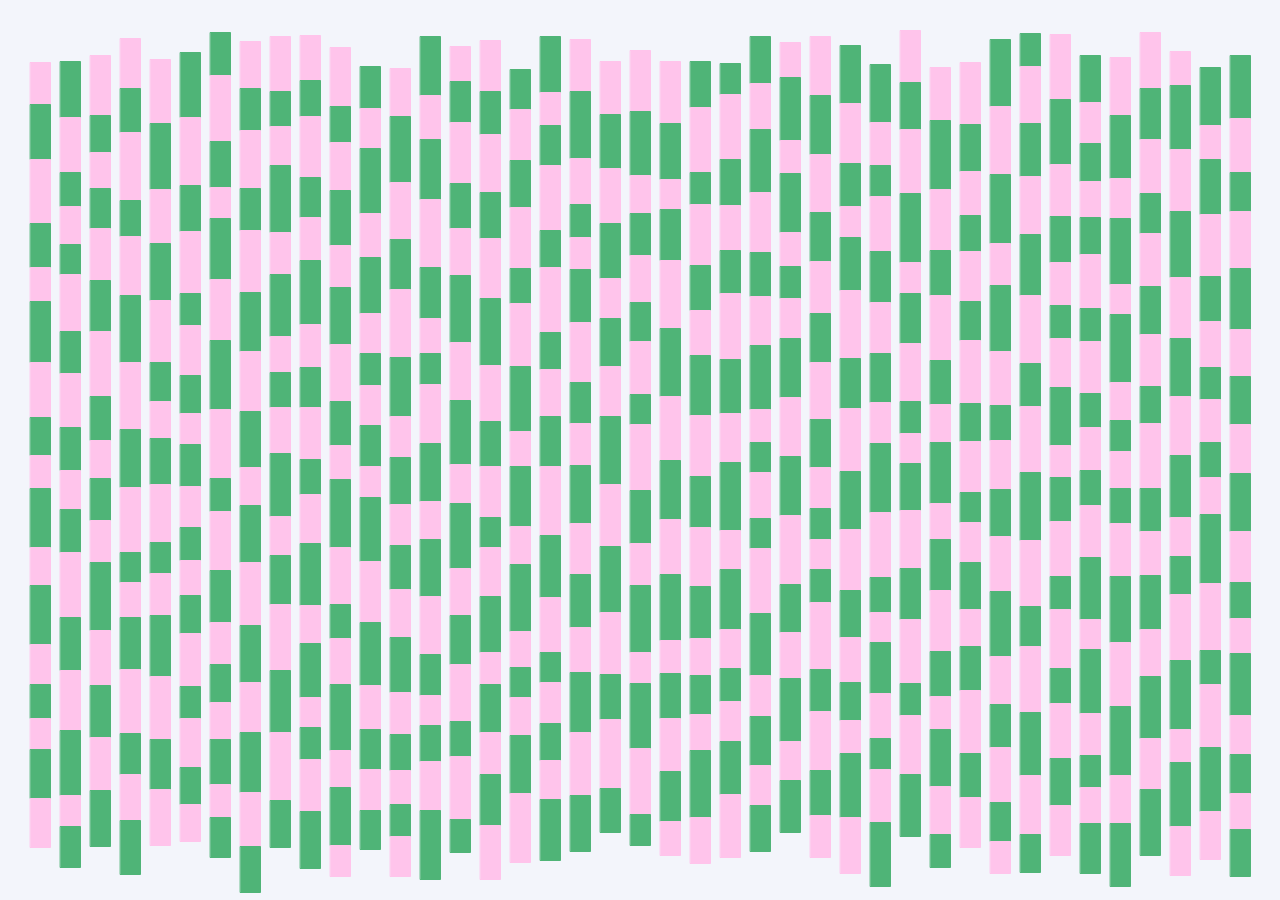
<file: bars/index.html>
<html>
<head>
	<meta charset="UTF-8">
	<link rel="stylesheet" href="css/reset.css" type="text/css">

	<script language="javascript" type="text/javascript" src="js/p5.js"></script>
	<script language="javascript" type="text/javascript" src="js/sketch.js"></script>
</head>

<body>
</body>
</html>
</file>
